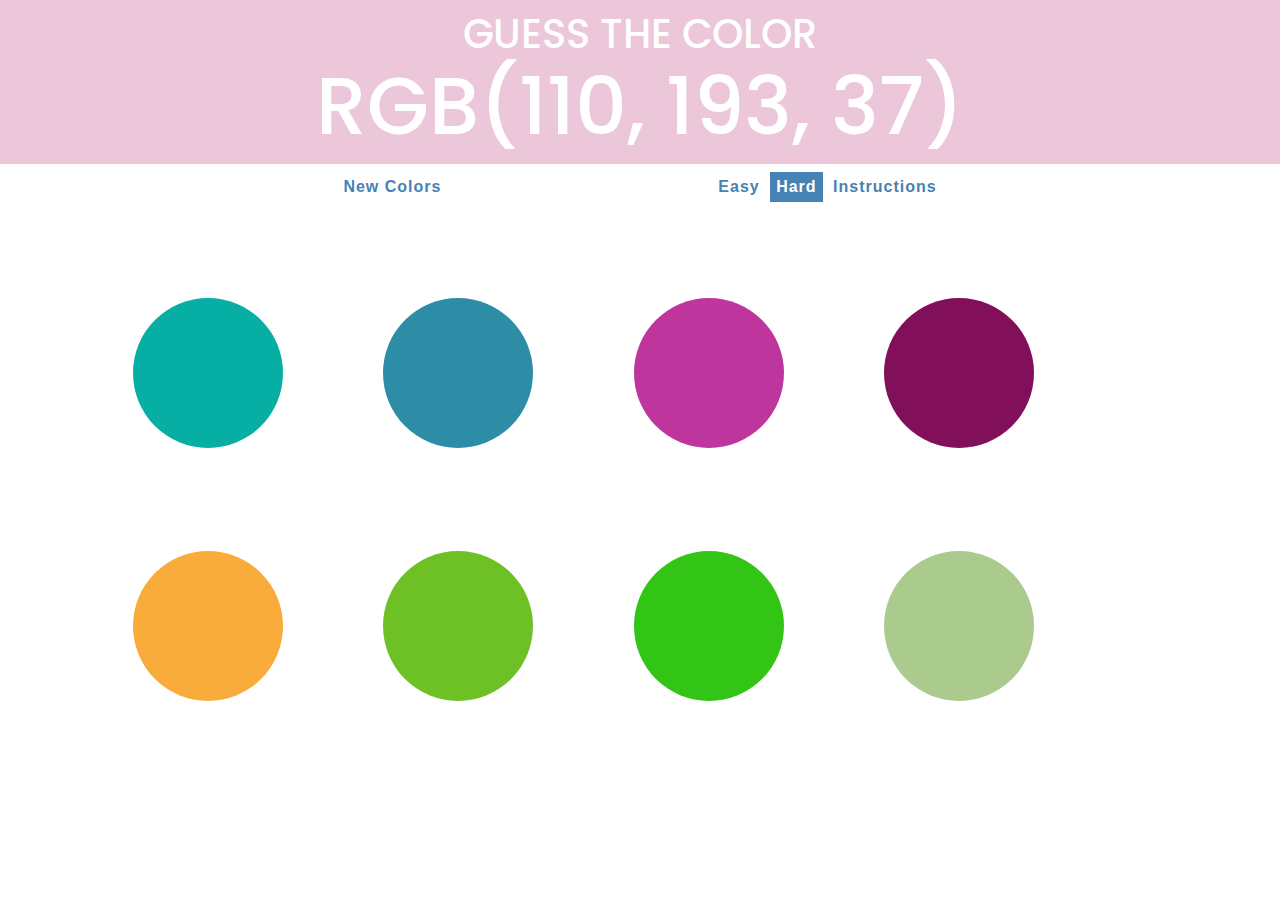
<file: index.html>
<!DOCTYPE html>
<html>
<head>
	<title>Color Game</title>
	<meta name="viewport" content="width=device-width,initial-scale=1">
  <meta charset="utf-8" />
	<link rel="stylesheet" type="text/css" href="colorGame.css">
	<link href="https://fonts.googleapis.com/css?family=Josefin+Sans|Poppins&display=swap" rel="stylesheet">
	<link rel="stylesheet" type="text/css" href="https://stackpath.bootstrapcdn.com/bootstrap/4.4.1/css/bootstrap.min.css">
</head>
<body>
<h1>
	GUESS THE COLOR
	<br>
	<span id="colorDisplay">RGB</span>
	<br>
</h1>

<div id="stripe">
	<button id="reset">New Colors</button>
	<span id="message"></span>
	<button id="easyBtn">Easy</button>
	<button id="hardBtn" class="selected">Hard</button>

<button  onclick="toggleText()">Instructions</button>
</div>
<p id='demo' style='display: none'>Every colour on the screen can be represented using an RGB code (Red, Green, Blue) code. This code consists of three numbers between 0 and 255, indicating how much red, green and blue are used to recreate the colour. For instance the RGB code for:<br>

Red is (255,0,0)<br>
Green is (0,255,0)<br>
Blue is (0,0,255)<br>
Yellow is (255,255,0)<br>
Orange is (255,165,0)<br> Using the value of RGB given above,you have to guess the right colored circle.
</p>  
<div class="container mt-5">
	
	
	<div class="square m-1 m-lg-5"></div>
	<div class="square m-1 m-lg-5"></div>
	<div class="square m-1 m-lg-5"></div>
	<div class="square m-1 m-lg-5"></div>
	<div class="square m-1 m-lg-5"></div>
	<div class="square m-1 m-lg-5"></div>
	<div class="square m-1 m-lg-5"></div>
	<div class="square m-1 m-lg-5"></div>
	
</div>


<script type="text/javascript" src="colorGame.js"></script>
<script src="https://ajax.googleapis.com/ajax/libs/jquery/3.5.1/jquery.min.js"></script>
<script type="text/javascript" src="https://stackpath.bootstrapcdn.com/bootstrap/4.4.1/js/bootstrap.bundle.min.js"></script>
</body>
</html>
</file>
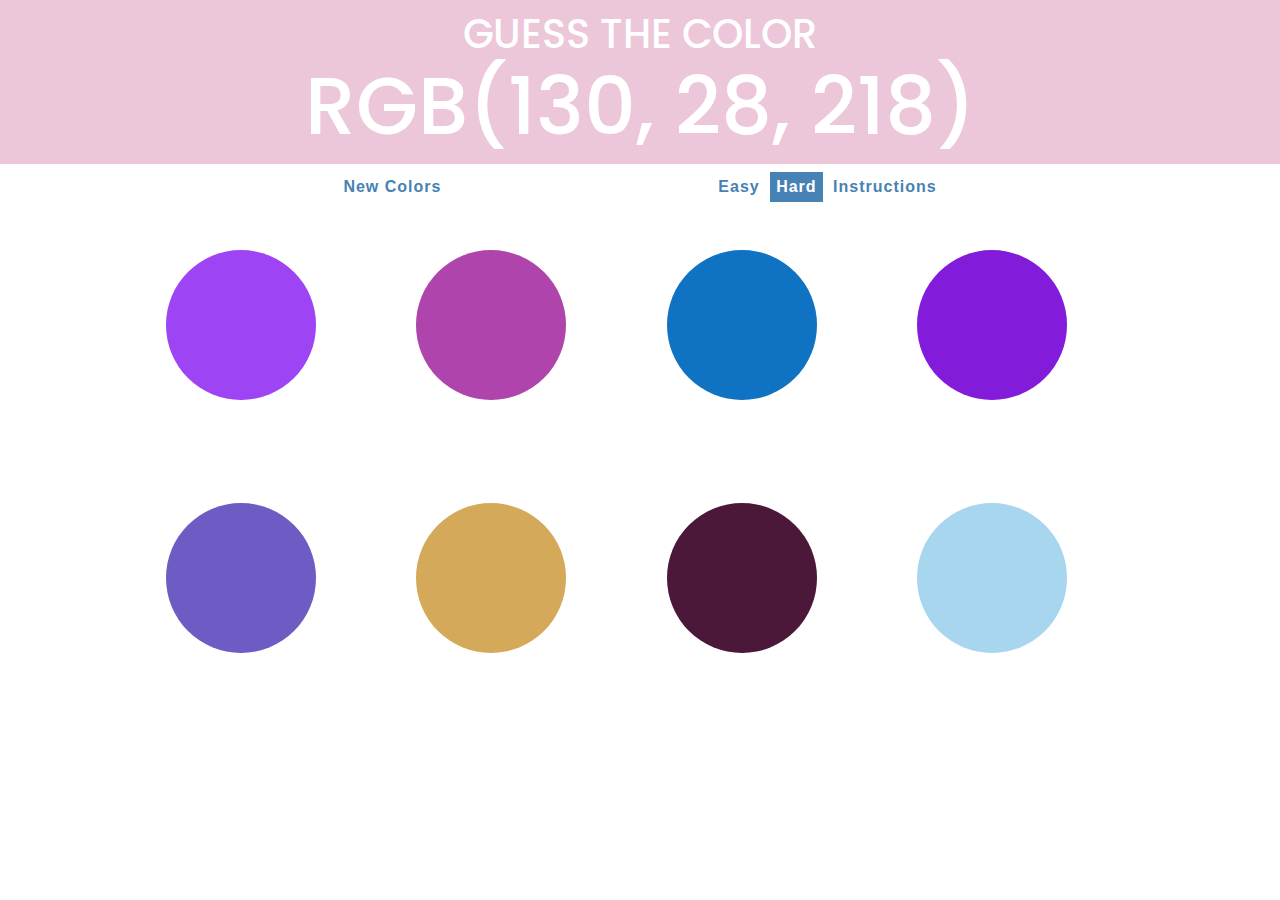
<file: colorGame.html>
<!DOCTYPE html>
<html>
<head>
	<title>Color Game</title>
	<link rel="stylesheet" type="text/css" href="colorGame.css">
	<link href="https://fonts.googleapis.com/css?family=Josefin+Sans|Poppins&display=swap" rel="stylesheet">
	<link rel="stylesheet" type="text/css" href="https://stackpath.bootstrapcdn.com/bootstrap/4.4.1/css/bootstrap.min.css">
</head>
<body>
<h1>
	GUESS THE COLOR
	<br>
	<span id="colorDisplay">RGB</span>
	<br>
</h1>

<div id="stripe">
	<button id="reset">New Colors</button>
	<span id="message"></span>
	<button id="easyBtn">Easy</button>
	<button id="hardBtn" class="selected">Hard</button>

<button  onclick="toggleText()">Instructions</button>
</div>
<p id='demo' style='display: none'>Every colour on the screen can be represented using an RGB code (Red, Green, Blue) code. This code consists of three numbers between 0 and 255, indicating how much red, green and blue are used to recreate the colour. For instance the RGB code for:<br>

Red is (255,0,0)<br>
Green is (0,255,0)<br>
Blue is (0,0,255)<br>
Yellow is (255,255,0)<br>
Orange is (255,165,0)<br> Using the value of RGB given above,you have to guess the right colored circle.
</p>  
<div class="container pl-5">
	
	
	<div class="square m-3 m-lg-5"></div>
	<div class="square m-3 m-lg-5"></div>
	<div class="square m-3 m-lg-5"></div>
	<div class="square m-3 m-lg-5"></div>
	<div class="square m-3 m-lg-5"></div>
	<div class="square m-3 m-lg-5"></div>
	<div class="square m-3 m-lg-5"></div>
	<div class="square m-3 m-lg-5"></div>
	
</div>


<script type="text/javascript" src="colorGame.js"></script>
<script src="https://ajax.googleapis.com/ajax/libs/jquery/3.5.1/jquery.min.js"></script>
<script type="text/javascript" src="https://stackpath.bootstrapcdn.com/bootstrap/4.4.1/js/bootstrap.bundle.min.js"></script>
</body>
</html>
</file>
<file: colorGame.css>
body {
	background-color: white;
	margin: 0;
	font-family: "Montserrat", "Avenir";
}

.square {
	height: 150px;
  width: 150px;
  
  background-color: #bbb;
  border-radius: 50%;
  display: inline-block;
}



h1 {
	text-align: center;
	line-height: 1.5;
	font-weight: normal;
	color: white;
	font-size: 1.3rem;
	background: #ecc6d9;
	margin: 0;
	text-transform: uppercase;
	padding: 10px;
	font-family: 'Poppins', sans-serif;
}
p
{
	font-family:'Josefin Sans',sans-serif;
	padding: 20px;
	font-size:1rem;
	background:#f2f2f2;
	color:#bf4080;
	line-height: 1.5;
}

#colorDisplay {
	font-size: 200%;
}

#message {
	display: inline-block;
	width: 20%;
}

#stripe {
	background: white;
	height: 30px;
	text-align: center;
	color: black;
}

.selected {
	color: white;
	background: steelblue;
}

button {
	border: none;
	background: none;
	text-transform: uppercase;
	height: 100%;
	font-weight: 700;
	color: steelblue;
	letter-spacing: 1px;
	font-size: inherit;
	transition: all 0.3s;
	-webkit-transition: all 0.3s;
	-moz-transition: all 0.3s;
}

button:hover {
	color: white;
	background: steelblue;
}
</file>
